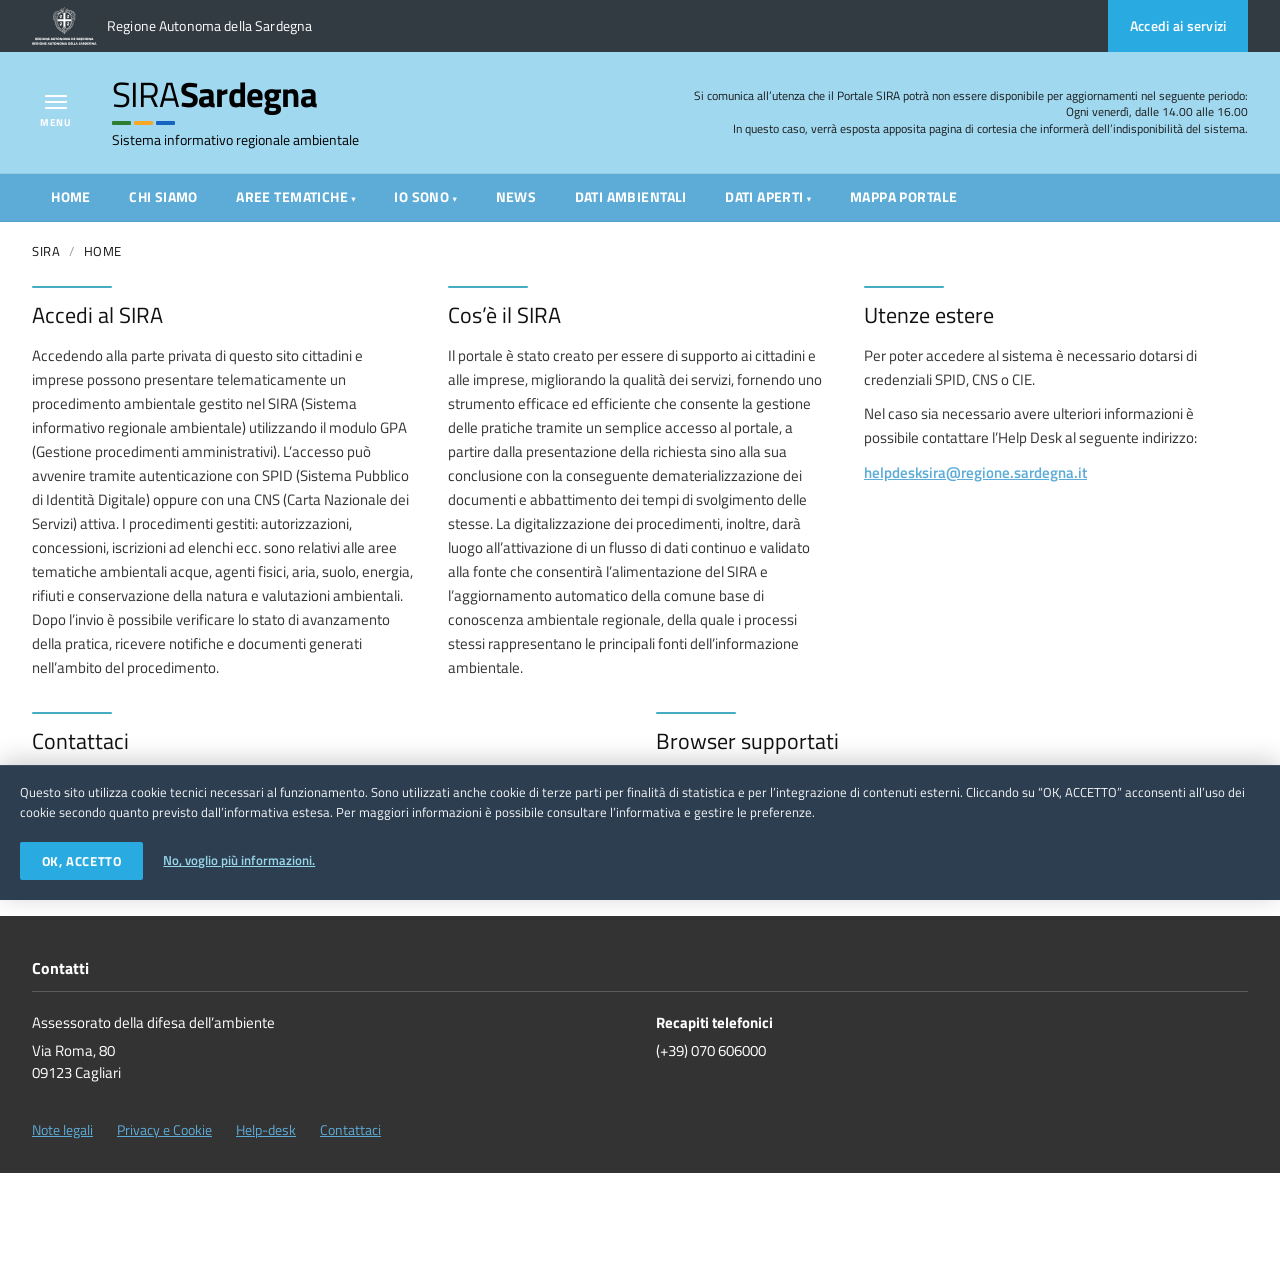
<file: index.html>
<!DOCTYPE html>
<!-- Trace: DEMO-SIRA-RESTYLE — static SIRA-inspired layout (see plan DEMO ridisegno SIRA) -->
<html lang="it">
  <head>
    <meta charset="utf-8" />
    <meta name="viewport" content="width=device-width, initial-scale=1" />
    <meta name="robots" content="noindex, nofollow" />
    <title>SIRA Sardegna</title>
    <link rel="preconnect" href="https://fonts.googleapis.com" />
    <link rel="preconnect" href="https://fonts.gstatic.com" crossorigin />
    <link
      href="https://fonts.googleapis.com/css2?family=Titillium+Web:ital,wght@0,300;0,400;0,600;0,700;1,300;1,400&display=swap"
      rel="stylesheet"
    />
    <link rel="stylesheet" href="styles.css" />
  </head>
  <body data-page="home">
    <header class="site-header">
      <div class="site-header__util">
        <div class="site-header__util-start">
          <div class="site-header__region-brand">
            <img
              class="site-header__region-logo"
              src="assets/regione_autonoma.svg"
              width="102"
              height="60"
              alt=""
              aria-hidden="true"
            />
            <span class="site-header__region-name"
              >Regione Autonoma della Sardegna</span
            >
          </div>
        </div>
        <div class="site-header__util-end">
          <a class="site-header__util-cta" href="#">Accedi ai servizi</a>
        </div>
      </div>

      <div class="site-header__ribbon">
        <div class="site-header__ribbon-inner">
          <button
            type="button"
            class="site-header__menu"
            id="site-menu-toggle"
            aria-expanded="false"
            aria-controls="site-drawer"
          >
            <span class="site-header__menu-bars" aria-hidden="true"></span>
            <span class="site-header__menu-x" aria-hidden="true">×</span>
            <span class="site-header__menu-label">Menu</span>
          </button>

          <a class="siralogo" href="index.html">
            <span class="siralogo__title"
              ><span class="siralogo__sira">SIRA</span
              ><span class="siralogo__sardegna">Sardegna</span></span
            >
            <span class="siralogo__trirule" aria-hidden="true">
              <span></span><span></span><span></span>
            </span>
            <span class="siralogo__subtitle"
              >Sistema informativo regionale ambientale</span
            >
          </a>

          <p class="site-header__notice">
            Si comunica all’utenza che il Portale SIRA potrà non essere
            disponibile per aggiornamenti nel seguente periodo:<br />
            Ogni venerdì, dalle 14.00 alle 16.00<br />
            In questo caso, verrà esposta apposita pagina di cortesia che
            informerà dell’indisponibilità del sistema.
          </p>
        </div>
      </div>

      <nav
        id="site-primary-nav"
        class="site-nav site-nav--desktop"
        aria-label="Navigazione principale"
      >
        <ul class="site-nav__list">
          <li class="site-nav__item">
            <a class="site-nav__link" href="#">Home</a>
          </li>
          <li class="site-nav__item">
            <a class="site-nav__link" href="#">Chi siamo</a>
          </li>
          <li class="site-nav__item site-nav__item--has-sub">
            <button
              type="button"
              class="site-nav__link site-nav__link--trigger"
              aria-expanded="false"
              aria-haspopup="true"
              aria-controls="sub-aree"
              id="sub-aree-btn"
            >
              Aree tematiche <span class="site-nav__chev" aria-hidden="true">▾</span>
            </button>
            <ul id="sub-aree" class="site-nav__sub" role="menu">
              <li role="none"><a role="menuitem" href="#">Acque</a></li>
              <li role="none"><a role="menuitem" href="#">Agenti fisici</a></li>
              <li role="none"><a role="menuitem" href="#">Aria</a></li>
              <li role="none">
                <a role="menuitem" href="#">Conservazione natura</a>
              </li>
              <li role="none"><a role="menuitem" href="#">Energia</a></li>
              <li role="none"><a role="menuitem" href="#">Rifiuti</a></li>
              <li role="none"><a role="menuitem" href="#">Territorio</a></li>
            </ul>
          </li>
          <li class="site-nav__item site-nav__item--has-sub">
            <button
              type="button"
              class="site-nav__link site-nav__link--trigger"
              aria-expanded="false"
              aria-haspopup="true"
              aria-controls="sub-io-sono"
              id="sub-io-sono-btn"
            >
              Io sono <span class="site-nav__chev" aria-hidden="true">▾</span>
            </button>
            <ul id="sub-io-sono" class="site-nav__sub" role="menu">
              <li role="none"><a role="menuitem" href="#">Cittadino</a></li>
              <li role="none"><a role="menuitem" href="#">Impresa</a></li>
              <li role="none"><a role="menuitem" href="#">Ente pubblico</a></li>
            </ul>
          </li>
          <li class="site-nav__item">
            <a class="site-nav__link" href="#">News</a>
          </li>
          <li class="site-nav__item">
            <a class="site-nav__link" href="#">Dati ambientali</a>
          </li>
          <li class="site-nav__item site-nav__item--has-sub">
            <button
              type="button"
              class="site-nav__link site-nav__link--trigger"
              aria-expanded="false"
              aria-haspopup="true"
              aria-controls="sub-dati-aperti"
              id="sub-dati-aperti-btn"
            >
              Dati aperti <span class="site-nav__chev" aria-hidden="true">▾</span>
            </button>
            <ul id="sub-dati-aperti" class="site-nav__sub" role="menu">
              <li role="none"><a role="menuitem" href="#">Normativa</a></li>

            </ul>
          </li>
          <li class="site-nav__item">
            <a class="site-nav__link" href="#">Mappa portale</a>
          </li>
        </ul>
      </nav>
    </header>

    <main class="site-main" id="main-content">
      <div class="site-main__inner">
        <nav class="breadcrumb" aria-label="Percorso">
          <a href="#">SIRA</a>
          <span class="breadcrumb__sep" aria-hidden="true">/</span>
          <span class="breadcrumb__current">Home</span>
        </nav>

        <div class="info-grid info-grid--3">
          <section class="info-block" aria-labelledby="block-accedi">
            <h2 id="block-accedi" class="info-block__title">Accedi al SIRA</h2>
            <p class="info-block__text">
              Accedendo alla parte privata di questo sito cittadini e imprese
              possono presentare telematicamente un procedimento ambientale
              gestito nel SIRA (Sistema informativo regionale ambientale)
              utilizzando il modulo GPA (Gestione procedimenti amministrativi).
              L’accesso può avvenire tramite autenticazione con SPID (Sistema
              Pubblico di Identità Digitale) oppure con una CNS (Carta Nazionale
              dei Servizi) attiva. I procedimenti gestiti: autorizzazioni,
              concessioni, iscrizioni ad elenchi ecc. sono relativi alle aree
              tematiche ambientali acque, agenti fisici, aria, suolo, energia,
              rifiuti e conservazione della natura e valutazioni ambientali. Dopo
              l’invio è possibile verificare lo stato di avanzamento della
              pratica, ricevere notifiche e documenti generati nell’ambito del
              procedimento.
            </p>
          </section>
          <section class="info-block" aria-labelledby="block-cose">
            <h2 id="block-cose" class="info-block__title">Cos’è il SIRA</h2>
            <p class="info-block__text">
              Il portale è stato creato per essere di supporto ai cittadini e
              alle imprese, migliorando la qualità dei servizi, fornendo uno
              strumento efficace ed efficiente che consente la gestione delle
              pratiche tramite un semplice accesso al portale, a partire dalla
              presentazione della richiesta sino alla sua conclusione con la
              conseguente dematerializzazione dei documenti e abbattimento dei
              tempi di svolgimento delle stesse. La digitalizzazione dei
              procedimenti, inoltre, darà luogo all’attivazione di un flusso di
              dati continuo e validato alla fonte che consentirà l’alimentazione
              del SIRA e l’aggiornamento automatico della comune base di
              conoscenza ambientale regionale, della quale i processi stessi
              rappresentano le principali fonti dell’informazione ambientale.
            </p>
          </section>
          <section class="info-block" aria-labelledby="block-utenze">
            <h2 id="block-utenze" class="info-block__title">Utenze estere</h2>
            <p class="info-block__text">
              Per poter accedere al sistema è necessario dotarsi di credenziali
              SPID, CNS o CIE.
            </p>
            <p class="info-block__text">
              Nel caso sia necessario avere ulteriori informazioni è possibile
              contattare l’Help Desk al seguente indirizzo:
            </p>
            <p class="info-block__text">
              <a
                class="info-block__link"
                href="mailto:helpdesksira@regione.sardegna.it"
                >helpdesksira@regione.sardegna.it</a
              >
            </p>
          </section>
        </div>

        <div class="info-grid info-grid--2">
          <section class="info-block" aria-labelledby="block-contatti">
            <h2 id="block-contatti" class="info-block__title">Contattaci</h2>
            <p class="info-block__text">
              Il Sistema Informativo Regionale Ambientale prevede un servizio di
              contatto diretto a disposizione dei suoi utenti.
            </p>
            <p class="info-block__text">
              Il servizio offre servizi informativi e di supporto per problemi
              riscontrati sia sul funzionamento dei moduli applicativi sia sulla
              risoluzione dei problemi di utilizzo.
            </p>
          </section>
          <section class="info-block" aria-labelledby="block-browser">
            <h2 id="block-browser" class="info-block__title">
              Browser supportati
            </h2>
            <p class="info-block__text">
              Il portale è ottimizzato per Mozilla Firefox e Google Chrome. Si
              consiglia di utilizzare le versioni più aggiornate di tali browser
              per una navigazione ottimale.
            </p>
            <p class="info-block__text">
              Potrebbe essere opportuno, prima dell’accesso al sistema, svuotare
              la cache del browser per ridurre eventuali rallentamenti.
            </p>
          </section>
        </div>
      </div>
    </main>

    <footer class="site-footer">
      <div class="site-footer__inner">
        <h2 class="site-footer__heading">Contatti</h2>
        <div class="site-footer__divider" aria-hidden="true"></div>
        <div class="site-footer__grid">
          <div class="site-footer__col">
            <p class="site-footer__org">Assessorato della difesa dell’ambiente</p>
            <p class="site-footer__lines">
              Via Roma, 80<br />
              09123 Cagliari
            </p>
          </div>
          <div class="site-footer__col">
            <p class="site-footer__label">Recapiti telefonici</p>
            <p class="site-footer__lines">(+39) 070 606000</p>
          </div>
        </div>

        <div class="site-footer__bottom">
          <ul class="site-footer__links">
            <li><a href="#">Note legali</a></li>
            <li><a href="#">Privacy e Cookie</a></li>
            <li><a href="#">Help-desk</a></li>
            <li><a href="#">Contattaci</a></li>
          </ul>
        </div>
      </div>
    </footer>

    <div
      id="site-drawer"
      class="site-drawer"
      aria-hidden="true"
      inert
    >
      <button
        type="button"
        class="site-drawer__backdrop"
        aria-label="Chiudi menu"
        data-drawer-dismiss
      ></button>
      <div
        class="site-drawer__panel"
        role="dialog"
        aria-modal="true"
        aria-labelledby="site-drawer-title"
      >
        <div class="site-drawer__head">
          <p id="site-drawer-title" class="site-drawer__title">Menu</p>
          <button
            type="button"
            class="site-drawer__close"
            aria-label="Chiudi menu"
            data-drawer-dismiss
          >
            ×
          </button>
        </div>
        <nav class="site-drawer__nav" aria-label="Menu principale">
          <ul class="site-drawer__list">
            <li><a class="site-drawer__link" href="#">Home</a></li>
            <li><a class="site-drawer__link" href="#">Chi siamo</a></li>
            <li class="site-drawer__item--sub">
              <button
                type="button"
                class="site-drawer__link site-drawer__link--toggle"
                aria-expanded="false"
                aria-controls="drawer-sub-aree"
              >
                Aree tematiche
                <span class="site-drawer__chev" aria-hidden="true">▾</span>
              </button>
              <ul id="drawer-sub-aree" class="site-drawer__sub" hidden>
                <li><a href="#">Acque</a></li>
                <li><a href="#">Agenti fisici</a></li>
                <li><a href="#">Aria</a></li>
                <li><a href="#">Conservazione natura</a></li>
                <li><a href="#">Energia</a></li>
                <li><a href="#">Rifiuti</a></li>
                <li><a href="#">Territorio</a></li>
              </ul>
            </li>
            <li class="site-drawer__item--sub">
              <button
                type="button"
                class="site-drawer__link site-drawer__link--toggle"
                aria-expanded="false"
                aria-controls="drawer-sub-io"
              >
                Io sono
                <span class="site-drawer__chev" aria-hidden="true">▾</span>
              </button>
              <ul id="drawer-sub-io" class="site-drawer__sub" hidden>
                <li><a href="#">Cittadino</a></li>
                <li><a href="#">Impresa</a></li>
                <li><a href="#">Ente pubblico</a></li>
              </ul>
            </li>
            <li><a class="site-drawer__link" href="#">News</a></li>
            <li><a class="site-drawer__link" href="#">Dati ambientali</a></li>
            <li class="site-drawer__item--sub">
              <button
                type="button"
                class="site-drawer__link site-drawer__link--toggle"
                aria-expanded="false"
                aria-controls="drawer-sub-aperti"
              >
                Dati aperti
                <span class="site-drawer__chev" aria-hidden="true">▾</span>
              </button>
              <ul id="drawer-sub-aperti" class="site-drawer__sub" hidden>
                <li><a href="#">Normativa</a></li>
              </ul>
            </li>
            <li><a class="site-drawer__link" href="#">Mappa portale</a></li>
          </ul>
        </nav>
      </div>
    </div>

    <div
      id="cookie-banner"
      class="cookie-banner"
      role="region"
      aria-label="Informativa sui cookie"
    >
      <p class="cookie-banner__text">
        Questo sito utilizza cookie tecnici necessari al funzionamento. Sono
        utilizzati anche cookie di terze parti per finalità di statistica e per
        l’integrazione di contenuti esterni. Cliccando su “OK, ACCETTO” acconsenti
        all’uso dei cookie secondo quanto previsto dall’informativa estesa. Per
        maggiori informazioni è possibile consultare l’informativa e gestire le
        preferenze.
      </p>
      <div class="cookie-banner__actions">
        <button type="button" id="cookie-accept" class="cookie-banner__accept">
          OK, ACCETTO
        </button>
        <a class="cookie-banner__more" href="#">No, voglio più informazioni.</a>
      </div>
    </div>

    <script src="app.js"></script>
    <script type="text/javascript">
      function initEmbeddedMessaging() {
        try {
          embeddedservice_bootstrap.settings.language = "it"; // For example, enter 'en' or 'en-US'

          embeddedservice_bootstrap.init(
            "00DHp00000KPvKF",
            "Messaging_Settig_for_Agentforce",
            "https://dx1777560661981.my.site.com/ESWMessagingSettigforA1778484391162",
            {
              scrt2URL: "https://dx1777560661981.my.salesforce-scrt.com",
            }
          );
        } catch (err) {
          console.error("Error loading Embedded Messaging: ", err);
        }
      }
    </script>
    <script
      type="text/javascript"
      src="https://dx1777560661981.my.site.com/ESWMessagingSettigforA1778484391162/assets/js/bootstrap.min.js"
      onload="initEmbeddedMessaging()"
    ></script>
  </body>
</html>
</file>
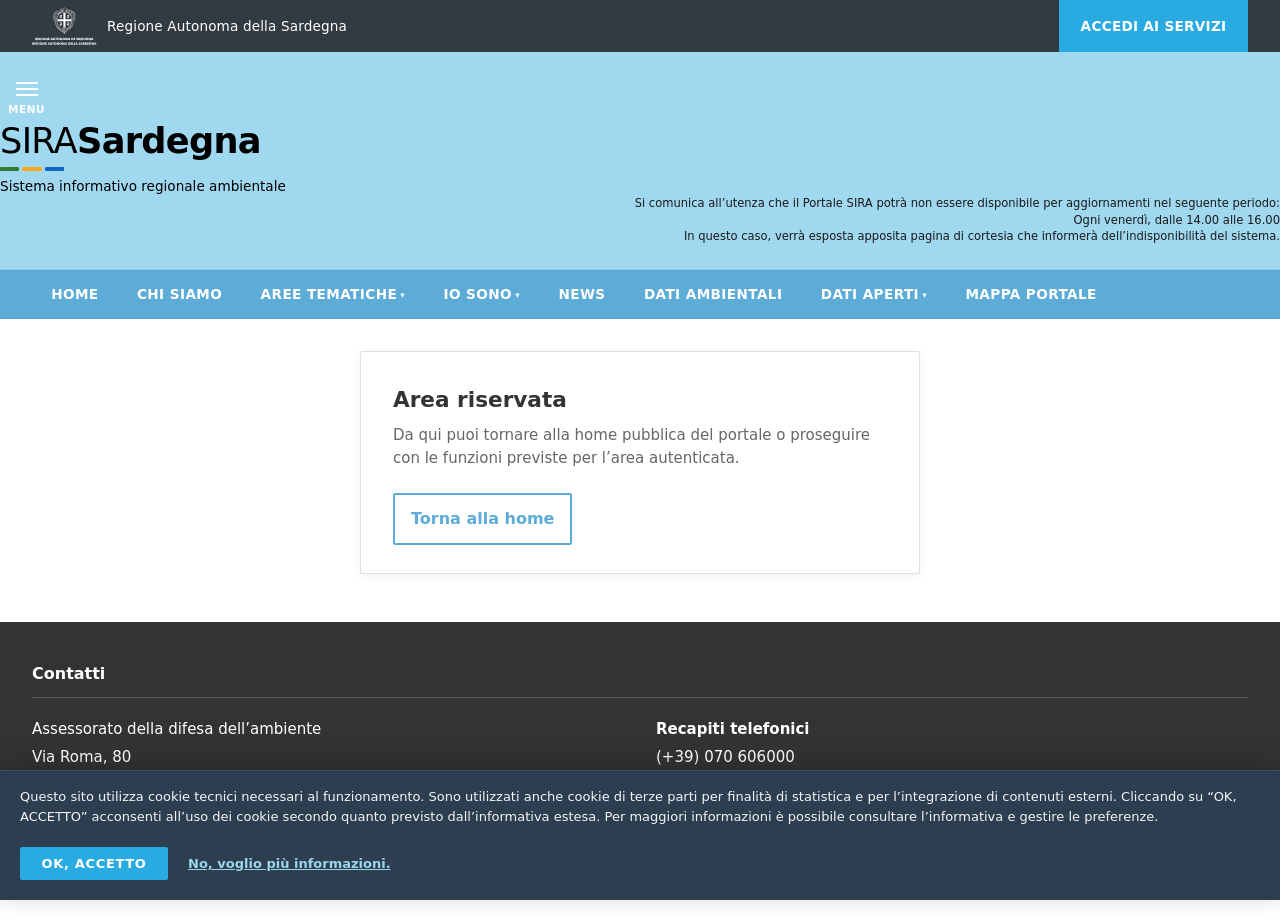
<file: dashboard.html>
<!DOCTYPE html>
<!-- Trace: DEMO-SIRA-RESTYLE — static SIRA-inspired layout (see plan DEMO ridisegno SIRA) -->
<html lang="it">
  <head>
    <meta charset="utf-8" />
    <meta name="viewport" content="width=device-width, initial-scale=1" />
    <meta name="robots" content="noindex, nofollow" />
    <title>Area riservata — SIRA Sardegna</title>
    <link rel="preconnect" href="https://fonts.googleapis.com" />
    <link rel="preconnect" href="https://fonts.gstatic.com" crossorigin />
    <link
      href="https://fonts.googleapis.com/css2?family=Roboto:ital,wght@0,400;0,500;0,700;1,400&display=swap"
      rel="stylesheet"
    />
    <link rel="stylesheet" href="styles.css" />
  </head>
  <body data-page="dashboard">
    <header class="site-header">
      <div class="site-header__util">
        <div class="site-header__util-start">
          <div class="site-header__region-brand">
            <img
              class="site-header__region-logo"
              src="assets/regione_autonoma.svg"
              width="102"
              height="60"
              alt=""
              aria-hidden="true"
            />
            <span class="site-header__region-name"
              >Regione Autonoma della Sardegna</span
            >
          </div>
        </div>
        <div class="site-header__util-end">
          <a class="site-header__util-cta" href="#">ACCEDI AI SERVIZI</a>
        </div>
      </div>

      <div class="site-header__ribbon">
        <button
          type="button"
          class="site-header__menu"
          id="site-menu-toggle"
          aria-expanded="false"
          aria-controls="site-drawer"
        >
          <span class="site-header__menu-bars" aria-hidden="true"></span>
          <span class="site-header__menu-x" aria-hidden="true">×</span>
          <span class="site-header__menu-label">Menu</span>
        </button>

        <a class="siralogo" href="index.html">
          <span class="siralogo__title"
            ><span class="siralogo__sira">SIRA</span
            ><span class="siralogo__sardegna">Sardegna</span></span
          >
          <span class="siralogo__trirule" aria-hidden="true">
            <span></span><span></span><span></span>
          </span>
          <span class="siralogo__subtitle"
            >Sistema informativo regionale ambientale</span
          >
        </a>

        <p class="site-header__notice">
          Si comunica all’utenza che il Portale SIRA potrà non essere
          disponibile per aggiornamenti nel seguente periodo:<br />
          Ogni venerdì, dalle 14.00 alle 16.00<br />
          In questo caso, verrà esposta apposita pagina di cortesia che
          informerà dell’indisponibilità del sistema.
        </p>
      </div>

      <nav
        id="site-primary-nav"
        class="site-nav site-nav--desktop"
        aria-label="Navigazione principale"
      >
        <ul class="site-nav__list">
          <li class="site-nav__item">
            <a class="site-nav__link" href="index.html">Home</a>
          </li>
          <li class="site-nav__item">
            <a class="site-nav__link" href="#">Chi siamo</a>
          </li>
          <li class="site-nav__item site-nav__item--has-sub">
            <button
              type="button"
              class="site-nav__link site-nav__link--trigger"
              aria-expanded="false"
              aria-haspopup="true"
              aria-controls="sub-aree"
              id="sub-aree-btn"
            >
              Aree tematiche <span class="site-nav__chev" aria-hidden="true">▾</span>
            </button>
            <ul id="sub-aree" class="site-nav__sub" role="menu">
              <li role="none"><a role="menuitem" href="#">Acque</a></li>
              <li role="none"><a role="menuitem" href="#">Agenti fisici</a></li>
              <li role="none"><a role="menuitem" href="#">Aria</a></li>
              <li role="none">
                <a role="menuitem" href="#">Conservazione natura</a>
              </li>
              <li role="none"><a role="menuitem" href="#">Energia</a></li>
              <li role="none"><a role="menuitem" href="#">Rifiuti</a></li>
              <li role="none"><a role="menuitem" href="#">Territorio</a></li>
            </ul>
          </li>
          <li class="site-nav__item site-nav__item--has-sub">
            <button
              type="button"
              class="site-nav__link site-nav__link--trigger"
              aria-expanded="false"
              aria-haspopup="true"
              aria-controls="sub-io-sono"
              id="sub-io-sono-btn"
            >
              Io sono <span class="site-nav__chev" aria-hidden="true">▾</span>
            </button>
            <ul id="sub-io-sono" class="site-nav__sub" role="menu">
              <li role="none"><a role="menuitem" href="#">Cittadino</a></li>
              <li role="none"><a role="menuitem" href="#">Impresa</a></li>
              <li role="none"><a role="menuitem" href="#">Ente pubblico</a></li>
            </ul>
          </li>
          <li class="site-nav__item">
            <a class="site-nav__link" href="#">News</a>
          </li>
          <li class="site-nav__item">
            <a class="site-nav__link" href="#">Dati ambientali</a>
          </li>
          <li class="site-nav__item site-nav__item--has-sub">
            <button
              type="button"
              class="site-nav__link site-nav__link--trigger"
              aria-expanded="false"
              aria-haspopup="true"
              aria-controls="sub-dati-aperti"
              id="sub-dati-aperti-btn"
            >
              Dati aperti <span class="site-nav__chev" aria-hidden="true">▾</span>
            </button>
            <ul id="sub-dati-aperti" class="site-nav__sub" role="menu">
              <li role="none"><a role="menuitem" href="#">Normativa</a></li>
            </ul>
          </li>
          <li class="site-nav__item">
            <a class="site-nav__link" href="#">Mappa portale</a>
          </li>
        </ul>
      </nav>
    </header>

    <div class="page-wrap">
      <main class="card card--wide" aria-labelledby="dash-title">
        <div class="dashboard-header">
          <h2 id="dash-title">Area riservata</h2>
          <p>
            Da qui puoi tornare alla home pubblica del portale o proseguire con
            le funzioni previste per l’area autenticata.
          </p>
        </div>
        <div class="actions">
          <a class="btn btn--secondary" href="index.html">Torna alla home</a>
        </div>
      </main>
    </div>

    <footer class="site-footer">
      <h2 class="site-footer__heading">Contatti</h2>
      <div class="site-footer__divider" aria-hidden="true"></div>
      <div class="site-footer__grid">
        <div class="site-footer__col">
          <p class="site-footer__org">Assessorato della difesa dell’ambiente</p>
          <p class="site-footer__lines">
            Via Roma, 80<br />
            09123 Cagliari
          </p>
        </div>
        <div class="site-footer__col">
          <p class="site-footer__label">Recapiti telefonici</p>
          <p class="site-footer__lines">(+39) 070 606000</p>
        </div>
      </div>
    </footer>

    <div
      id="site-drawer"
      class="site-drawer"
      aria-hidden="true"
      inert
    >
      <button
        type="button"
        class="site-drawer__backdrop"
        aria-label="Chiudi menu"
        data-drawer-dismiss
      ></button>
      <div
        class="site-drawer__panel"
        role="dialog"
        aria-modal="true"
        aria-labelledby="site-drawer-title"
      >
        <div class="site-drawer__head">
          <p id="site-drawer-title" class="site-drawer__title">Menu</p>
          <button
            type="button"
            class="site-drawer__close"
            aria-label="Chiudi menu"
            data-drawer-dismiss
          >
            ×
          </button>
        </div>
        <nav class="site-drawer__nav" aria-label="Menu principale">
          <ul class="site-drawer__list">
            <li><a class="site-drawer__link" href="index.html">Home</a></li>
            <li><a class="site-drawer__link" href="#">Chi siamo</a></li>
            <li class="site-drawer__item--sub">
              <button
                type="button"
                class="site-drawer__link site-drawer__link--toggle"
                aria-expanded="false"
                aria-controls="drawer-sub-aree"
              >
                Aree tematiche
                <span class="site-drawer__chev" aria-hidden="true">▾</span>
              </button>
              <ul id="drawer-sub-aree" class="site-drawer__sub" hidden>
                <li><a href="#">Acque</a></li>
                <li><a href="#">Agenti fisici</a></li>
                <li><a href="#">Aria</a></li>
                <li><a href="#">Conservazione natura</a></li>
                <li><a href="#">Energia</a></li>
                <li><a href="#">Rifiuti</a></li>
                <li><a href="#">Territorio</a></li>
              </ul>
            </li>
            <li class="site-drawer__item--sub">
              <button
                type="button"
                class="site-drawer__link site-drawer__link--toggle"
                aria-expanded="false"
                aria-controls="drawer-sub-io"
              >
                Io sono
                <span class="site-drawer__chev" aria-hidden="true">▾</span>
              </button>
              <ul id="drawer-sub-io" class="site-drawer__sub" hidden>
                <li><a href="#">Cittadino</a></li>
                <li><a href="#">Impresa</a></li>
                <li><a href="#">Ente pubblico</a></li>
              </ul>
            </li>
            <li><a class="site-drawer__link" href="#">News</a></li>
            <li><a class="site-drawer__link" href="#">Dati ambientali</a></li>
            <li class="site-drawer__item--sub">
              <button
                type="button"
                class="site-drawer__link site-drawer__link--toggle"
                aria-expanded="false"
                aria-controls="drawer-sub-aperti"
              >
                Dati aperti
                <span class="site-drawer__chev" aria-hidden="true">▾</span>
              </button>
              <ul id="drawer-sub-aperti" class="site-drawer__sub" hidden>
                <li><a href="#">Normativa</a></li>
              </ul>
            </li>
            <li><a class="site-drawer__link" href="#">Mappa portale</a></li>
          </ul>
        </nav>
      </div>
    </div>

    <div
      id="cookie-banner"
      class="cookie-banner"
      role="region"
      aria-label="Informativa sui cookie"
    >
      <p class="cookie-banner__text">
        Questo sito utilizza cookie tecnici necessari al funzionamento. Sono
        utilizzati anche cookie di terze parti per finalità di statistica e per
        l’integrazione di contenuti esterni. Cliccando su “OK, ACCETTO” acconsenti
        all’uso dei cookie secondo quanto previsto dall’informativa estesa. Per
        maggiori informazioni è possibile consultare l’informativa e gestire le
        preferenze.
      </p>
      <div class="cookie-banner__actions">
        <button type="button" id="cookie-accept" class="cookie-banner__accept">
          OK, ACCETTO
        </button>
        <a class="cookie-banner__more" href="#">No, voglio più informazioni.</a>
      </div>
    </div>

    <script src="app.js"></script>
  </body>
</html>
</file>
<file: styles.css>
/* Trace: DEMO-SIRA-RESTYLE — SIRA-inspired static POC (see plan DEMO ridisegno SIRA) */

:root {
  --color-page-bg: #ffffff;
  --color-text: #333333;
  --color-muted: #666666;
  --color-border: #e0e0e0;
  --color-util-bg: #333b42;
  /* Celestina ribbon: same open + scrolled (bug was white “chiuso”) */
  --color-header-ribbon: #a0d8ef;
  --color-header-ribbon-open: var(--color-header-ribbon);
  --color-header-ribbon-collapsed: var(--color-header-ribbon);
  --color-nav-bg: #5dacd8;
  --color-nav-bg-hover: #4a9bc7;
  --color-section-accent: #46acc2;
  --color-util-cta: #29aae1;
  --color-util-cta-hover: #2196d3;
  --color-tri-green: #2e7d32;
  --color-tri-amber: #f9a825;
  --color-tri-blue: #1565c0;
  --color-accent: #29aae1;
  --color-accent-hover: #2196d3;
  --color-footer-bg: #333333;
  --color-cookie-bg: #2c3e50;
  --color-demo-bar: #243038;
  --radius: 2px;
  --focus-ring: 0 0 0 3px rgba(43, 153, 201, 0.45);
  /* Full-width layout: no fixed max-width column (avoids large side gutters on wide screens) */
  --layout-page-padding: clamp(0.75rem, 2.5vw, 2.5rem);
  --header-util-height: 48px;
  --sticky-top-offset: 0px;
  --ease-header: 0.28s cubic-bezier(0.4, 0, 0.2, 1);
  /* Titillium Web loaded via Google Fonts in HTML */
  --font-sans: "Titillium Web", system-ui, -apple-system, "Segoe UI", sans-serif;
}

*,
*::before,
*::after {
  box-sizing: border-box;
}

html {
  font-size: 16px;
}

body {
  margin: 0;
  min-height: 100vh;
  display: flex;
  flex-direction: column;
  font-family: var(--font-sans);
  background: var(--color-page-bg);
  color: var(--color-text);
  line-height: 1.5;
}

/* --- Demo POC banner --- */
.demo-banner {
  position: sticky;
  top: 0;
  z-index: 200;
  padding: 0.55rem 1.25rem;
  background: var(--color-demo-bar);
  color: #e8ecef;
  font-size: 0.8125rem;
  text-align: center;
  border-bottom: 1px solid rgba(255, 255, 255, 0.08);
}

/* --- Site header: sticky; ribbon celestina; scrolled = compatto ma stesso colore --- */
.site-header {
  position: sticky;
  top: var(--sticky-top-offset);
  z-index: 150;
  flex-shrink: 0;
  align-self: stretch;
  width: 100%;
  max-width: 100%;
  background: transparent;
  display: grid;
  grid-template-rows: 1fr auto auto;
  /* [DEMO-SIRA-RESTYLE] Static header: no animated collapse on scroll */
}

.site-header--scrolled {
  box-shadow: 0 3px 14px rgba(0, 0, 0, 0.14);
  grid-template-rows: 0fr auto 0fr;
}

.site-header__util {
  display: flex;
  align-items: stretch; /* [TASK-BUTTON-RESTYLE] Changed from center to stretch to allow CTA to fill height */
  justify-content: space-between;
  gap: 1rem;
  padding: 0 var(--layout-page-padding); /* [TASK-BUTTON-RESTYLE] Removed vertical padding */
  background: var(--color-util-bg);
  color: #fff;
  font-size: 0.8125rem;
  overflow: hidden;
  min-height: 0;
}

.site-header--scrolled .site-header__util {
  opacity: 0;
  padding-top: 0;
  padding-bottom: 0;
  pointer-events: none;
}

.site-header--scrolled .site-nav {
  opacity: 0;
  visibility: hidden;
  pointer-events: none;
}

.site-header__util-start {
  min-width: 0;
  display: flex;
  align-items: center;
  padding: 0.45rem 0; /* [TASK-BUTTON-RESTYLE] Restored vertical padding for the brand section */
}

.site-header__util-end {
  flex-shrink: 0;
}

.site-header__region-brand {
  display: flex;
  align-items: center;
  gap: 0.65rem;
  min-width: 0;
}

.site-header__region-name {
  color: inherit;
  font-size: 0.85rem;
  font-weight: 400;
  line-height: 1.25;
  letter-spacing: 0.01em;
  min-width: 0;
}

.site-header__region-logo {
  display: block;
  height: 38px;
  width: auto;
  max-width: 120px;
  object-fit: contain;
  flex-shrink: 0;
}

.site-header__util-cta {
  display: inline-flex;
  align-items: center;
  justify-content: center;
  min-height: 100%; /* [TASK-BUTTON-RESTYLE] Fill the entire height of the utility bar */
  padding: 0.5rem 1.35rem;
  font-size: 0.85rem;
  font-weight: 600;
  letter-spacing: 0.02em;
  text-decoration: none;
  color: #fff;
  background: var(--color-util-cta);
  border: none;
  border-radius: 0; /* [TASK-BUTTON-RESTYLE] Squared corners as per photo 2 */
}

.site-header__util-cta:hover {
  background: var(--color-util-cta-hover);
  color: #fff;
}

.site-header__util-cta:focus-visible {
  outline: none;
  box-shadow: var(--focus-ring);
}

.site-header__ribbon {
  background: var(--color-header-ribbon-open);
  border-bottom: 1px solid rgba(0, 0, 0, 0.06);
  padding: 1.5rem 0;
}

.site-header__ribbon-inner {
  display: grid;
  grid-template-columns: auto auto 1fr;
  grid-template-areas: "menu logo notice";
  align-items: center;
  gap: 1rem 2rem;
  width: 100%;
  max-width: none;
  margin: 0;
  padding: 0 var(--layout-page-padding);
}

.site-header--scrolled .site-header__ribbon {
  padding-top: 0.4rem;
  padding-bottom: 0.45rem;
  background: var(--color-header-ribbon-collapsed);
  /* Keep the same grid structure so elements don't jump */
}

/* Menu + label: white on celestina (foto 1–2); keep on scrolled */
.site-header__menu,
.site-header__menu-label {
  color: #fff;
}

.site-header__menu:hover,
.site-header__menu:hover .site-header__menu-label {
  color: #fff;
  opacity: 0.92;
}

.site-header__menu {
  grid-area: menu;
  display: flex;
  flex-direction: column;
  align-items: center;
  justify-content: center;
  gap: 0.35rem;
  padding: 0.35rem 0.5rem;
  margin: 0;
  border: none;
  background: transparent;
  font: inherit;
  cursor: pointer;
  flex-shrink: 0;
}

.site-header__menu-label {
  font-size: 0.65rem;
  font-weight: 700;
  text-transform: uppercase;
  letter-spacing: 0.06em;
}

.site-header__menu:focus-visible {
  outline: none;
  box-shadow: var(--focus-ring);
  border-radius: var(--radius);
}

/* Icon height must match painted bars: box-shadow does not affect flex layout. */
.site-header__menu-bars {
  width: 22px;
  height: 14px;
  flex-shrink: 0;
  border-radius: 1px;
  background: linear-gradient(currentColor, currentColor) 0 0 / 100% 2px
      no-repeat,
    linear-gradient(currentColor, currentColor) 0 6px / 100% 2px no-repeat,
    linear-gradient(currentColor, currentColor) 0 12px / 100% 2px no-repeat;
  box-shadow: none;
}

/* --- siralogo (replaces legacy portal logo naming) --- */
.siralogo {
  grid-area: logo;
  display: flex;
  flex-direction: column;
  gap: 0;
  align-items: flex-start;
  text-decoration: none;
  color: #000;
  flex-shrink: 0;
  justify-self: start;
  text-align: left;
}

.site-header--scrolled .siralogo {
  min-width: 0;
  flex-direction: column;
  align-items: flex-start;
  justify-self: start;
  transform: scale(0.96);
  transform-origin: left center;
}

.siralogo__title {
  font-size: 2.2rem;
  line-height: 1.05;
  letter-spacing: -0.02em;
}

.siralogo__sira {
  font-weight: 400;
  color: #000;
}

.siralogo__sardegna {
  font-weight: 700;
  color: #000;
}

.siralogo__trirule {
  display: flex;
  gap: 3px;
  width: 4rem;
  height: 4px;
  margin: 0.45rem 0 0.45rem;
  max-height: 12px;
}

.siralogo__trirule > span {
  flex: 1;
  min-width: 0;
  height: 100%;
  border-radius: 1px;
}

.siralogo__trirule > span:nth-child(1) {
  background: var(--color-tri-green);
}

.siralogo__trirule > span:nth-child(2) {
  background: var(--color-tri-amber);
}

.siralogo__trirule > span:nth-child(3) {
  background: var(--color-tri-blue);
}

.siralogo__subtitle {
  font-size: 0.85rem;
  font-weight: 400;
  color: #000;
  max-width: 22rem;
  line-height: 1.25;
  text-transform: none;
}

.site-header--scrolled .siralogo__subtitle {
  /* Inherit scale from parent .siralogo, do not trigger font-size recalculation */
  opacity: 0.9;
}

.site-header--scrolled .siralogo__trirule {
  margin: 0.28rem 0 0.28rem;
  opacity: 1;
}

.site-header__notice {
  grid-area: notice;
  margin: 0;
  min-width: 0;
  font-size: 0.72rem;
  font-weight: 400;
  color: #1a1a1a;
  line-height: 1.45;
  text-align: right;
  justify-self: end;
  align-self: center;
  max-height: 14rem;
  opacity: 1;
  overflow: hidden;
}

.site-header--scrolled .site-header__notice {
  opacity: 1;
  max-height: none;
  pointer-events: auto;
}

/* --- Primary nav --- */
.site-nav {
  display: block;
  background: var(--color-nav-bg);
  border-bottom: 1px solid rgba(0, 0, 0, 0.08);
  /* overflow-x:auto forces overflow-y to auto in browsers → vertical scrollbar on the blue bar; keep visible so dropdowns are not clipped */
  overflow-x: visible;
  overflow-y: visible;
  padding: 0 var(--layout-page-padding);
}

.site-nav__list {
  display: flex;
  flex-wrap: nowrap;
  align-items: stretch;
  gap: 0;
  max-width: none;
  width: max-content;
  min-width: 100%;
  margin: 0 auto;
  padding: 0;
  list-style: none;
  overflow: visible;
  -webkit-overflow-scrolling: touch;
  scrollbar-width: none;
  -ms-overflow-style: none;
}

.site-nav__list::-webkit-scrollbar {
  display: none;
}

.site-nav__list > li {
  margin: 0;
}

/* --- Desktop mega-dropdowns (hover / focus-within) --- */
.site-nav__item {
  position: relative;
}

.site-nav__link {
  display: flex;
  align-items: center;
  gap: 0.2rem;
  padding: 0.85rem clamp(0.75rem, 1.5vw, 1.25rem);
  font-size: clamp(0.75rem, 0.5vw + 0.6rem, 0.85rem);
  font-weight: 700;
  letter-spacing: 0.03em;
  text-transform: uppercase;
  text-decoration: none;
  color: #fff;
  white-space: nowrap;
  /* Font size steps with layout; static header — no padding animation */
  border: none;
  background: transparent;
  font-family: var(--font-sans);
  cursor: pointer;
  height: 100%;
}

.site-nav__link:hover {
  background: var(--color-nav-bg-hover);
  color: #fff;
}

.site-nav__item--has-sub:hover > .site-nav__link,
.site-nav__item--has-sub:focus-within > .site-nav__link,
.site-nav__link[aria-expanded="true"] {
  background: var(--color-nav-bg-hover);
  color: #fff;
}

.site-nav__link:focus-visible {
  outline: none;
  box-shadow: inset 0 0 0 2px rgba(255, 255, 255, 0.85);
}

.site-nav__chev {
  font-size: 0.55rem;
  opacity: 0.95;
  margin-top: 2px;
}

.site-nav__sub {
  position: absolute;
  left: 0;
  top: 100%;
  min-width: 14rem;
  margin: 0;
  padding: 0.35rem 0;
  list-style: none;
  background: #fff;
  color: #212529;
  box-shadow: 0 8px 24px rgba(0, 0, 0, 0.12);
  border: 1px solid rgba(0, 0, 0, 0.06);
  opacity: 0;
  visibility: hidden;
  transform: translateY(-4px);
  z-index: 160;
}

.site-nav__item--has-sub:hover .site-nav__sub,
.site-nav__item--has-sub:focus-within .site-nav__sub,
.site-nav__link[aria-expanded="true"] + .site-nav__sub {
  opacity: 1;
  visibility: visible;
  transform: translateY(0);
}

.site-nav__sub a {
  display: block;
  padding: 0.5rem 1rem;
  font-size: 0.875rem;
  font-weight: 400;
  text-transform: none;
  letter-spacing: normal;
  color: #212529;
  white-space: nowrap;
}

.site-nav__sub a:hover {
  background: #f0f4f8;
  color: #000;
}

/* Nav links shouldn't change font-size or padding on scroll, it causes layout thrashing */


/* Post-transaction: primary bar removed from layout (see initPostTransactionPrimaryNav in app.js). */
body[data-transaction-complete="true"] #site-primary-nav.site-nav {
  display: none;
}

/* --- Menu toggle: default 3 barre; .site-header__menu--bars-2 = due linee (foto 1); .is-open = drawer (foto 8) --- */
.site-header__menu-x {
  display: none;
  font-size: 1.65rem;
  line-height: 1;
  font-weight: 300;
  color: inherit;
}

.site-header__menu.is-open .site-header__menu-bars,
.site-header__menu.is-open .site-header__menu-label {
  display: none;
}

.site-header__menu.is-open .site-header__menu-x {
  display: block;
}

.site-header__menu--bars-2 .site-header__menu-bars {
  height: 14px;
  width: 24px;
  background: linear-gradient(currentColor 0 2px, transparent 2px 100%) 0 0 /
      100% 6px no-repeat,
    linear-gradient(currentColor 0 2px, transparent 2px 100%) 0 8px / 100% 6px
      no-repeat;
  box-shadow: none;
}

/* --- Drawer mobile (foto 8) --- */
.site-drawer {
  position: fixed;
  inset: 0;
  z-index: 400;
  pointer-events: none;
  visibility: hidden;
  transition: visibility 0.2s step-end;
}

.site-drawer.is-open {
  pointer-events: auto;
  visibility: visible;
  transition: visibility 0s step-start;
}

.site-drawer__backdrop {
  position: absolute;
  inset: 0;
  background: rgba(0, 0, 0, 0.35);
  border: none;
  padding: 0;
  margin: 0;
  cursor: pointer;
  opacity: 0;
  transition: opacity 0.25s ease;
}

.site-drawer.is-open .site-drawer__backdrop {
  opacity: 1;
}

.site-drawer__panel {
  position: absolute;
  top: 0;
  left: 0;
  bottom: 0;
  width: min(20rem, 88vw);
  max-width: 100%;
  background: #fff;
  box-shadow: 4px 0 24px rgba(0, 0, 0, 0.12);
  transform: translateX(-100%);
  transition: transform 0.32s cubic-bezier(0.22, 1, 0.36, 1);
  will-change: transform;
  display: flex;
  flex-direction: column;
  overflow: auto;
  scrollbar-width: none;
  -ms-overflow-style: none;
}

.site-drawer__panel::-webkit-scrollbar {
  display: none;
}

.site-drawer.is-open .site-drawer__panel {
  transform: translateX(0);
}

.site-drawer__head {
  display: flex;
  align-items: center;
  justify-content: flex-end;
  padding: 0.65rem 0.75rem;
  border-bottom: 1px solid #e8e8e8;
}

.site-drawer__title {
  position: absolute;
  width: 1px;
  height: 1px;
  padding: 0;
  margin: -1px;
  overflow: hidden;
  clip: rect(0, 0, 0, 0);
  white-space: nowrap;
  border: 0;
}

.site-drawer__close {
  margin: 0;
  padding: 0.25rem 0.5rem;
  font-size: 1.75rem;
  line-height: 1;
  color: #2b99c9;
  background: none;
  border: none;
  cursor: pointer;
  font-family: inherit;
}

.site-drawer__close:focus-visible {
  outline: none;
  box-shadow: var(--focus-ring);
  border-radius: var(--radius);
}

.site-drawer__nav {
  flex: 1;
  padding: 0.5rem 0 1.5rem;
}

.site-drawer__list {
  list-style: none;
  margin: 0;
  padding: 0;
}

.site-drawer__link {
  display: flex;
  align-items: center;
  justify-content: space-between;
  width: 100%;
  padding: 0.85rem 1.25rem;
  font-size: 0.875rem;
  font-weight: 700;
  letter-spacing: 0.06em;
  text-transform: uppercase;
  text-decoration: none;
  color: #333;
  background: none;
  border: none;
  border-bottom: 1px solid #ececec;
  font: inherit;
  cursor: pointer;
  text-align: left;
}

.site-drawer__link:hover {
  background: #f5f8fa;
}

.site-drawer__chev {
  font-size: 0.65rem;
  opacity: 0.85;
}

.site-drawer__sub {
  list-style: none;
  margin: 0;
  padding: 0 0 0.5rem 1rem;
  background: #fafafa;
}

.site-drawer__sub a {
  display: block;
  padding: 0.5rem 1rem 0.5rem 0.5rem;
  font-size: 0.875rem;
  font-weight: 400;
  text-transform: none;
  letter-spacing: normal;
  color: #333;
  text-decoration: none;
  border-bottom: 1px solid #eee;
}

.site-drawer__sub a:hover {
  text-decoration: underline;
}

.site-drawer__sub[hidden] {
  display: none !important;
}

/* --- Main content --- */
.site-main {
  flex: 1 1 auto;
  min-height: 0;
  background: #fff;
  padding: 1.25rem var(--layout-page-padding) 2.5rem;
  max-width: 100%;
  overflow-x: clip;
}

.site-main__inner {
  width: 100%;
  max-width: none;
  margin: 0;
}

.breadcrumb {
  margin: 0 0 1.5rem;
  font-size: 0.8125rem;
  font-weight: 500;
  letter-spacing: 0.04em;
  text-transform: uppercase;
  color: var(--color-text);
}

.breadcrumb a {
  color: #111;
  text-decoration: none;
}

.breadcrumb a:hover {
  text-decoration: underline;
  color: #000;
}

.breadcrumb__sep {
  margin: 0 0.35rem;
  color: #9a9a9a;
}

.breadcrumb__current {
  color: #111;
  font-weight: 500;
}

.info-grid {
  display: grid;
  gap: 1.75rem 2rem;
  margin-bottom: 2rem;
}

.info-grid--3 {
  grid-template-columns: repeat(auto-fit, minmax(min(100%, 320px), 1fr));
}

.info-grid--2 {
  grid-template-columns: repeat(auto-fit, minmax(min(100%, 400px), 1fr));
  margin-bottom: 0;
}

.info-block {
  position: relative;
  padding-top: 0.85rem;
  min-width: 0;
}

.info-block::before {
  content: "";
  position: absolute;
  top: 0;
  left: 0;
  width: 5rem;
  height: 2px;
  background: var(--color-section-accent);
  border-radius: 1px;
}

.info-block__title {
  margin: 0 0 0.75rem;
  font-size: 1.35rem;
  font-weight: 400;
  color: #111;
}

.info-block__text {
  margin: 0 0 0.65rem;
  font-size: 0.9375rem;
  color: var(--color-text);
  line-height: 1.6;
}

.info-block__text:last-child {
  margin-bottom: 0;
}

.info-block__link {
  color: var(--color-nav-bg);
  font-weight: 600;
}

.info-block__link:hover {
  text-decoration: underline;
}

.info-block__link--muted {
  font-size: 0.8125rem;
  font-weight: 400;
  color: #999;
}

.info-block__footer-link {
  margin: 0.75rem 0 0;
}

/* --- Footer --- */
.site-footer {
  position: relative;
  flex-shrink: 0;
  background: var(--color-footer-bg);
  color: #fff;
  padding: 2.5rem var(--layout-page-padding) 2rem;
}

.site-footer__inner {
  width: 100%;
  max-width: none;
  margin: 0;
}

.site-footer__heading {
  margin: 0 0 0.65rem;
  font-size: 1rem;
  font-weight: 700;
  color: #fff;
}

.site-footer__divider {
  margin: 0 0 1.25rem;
  height: 1px;
  background: rgba(255, 255, 255, 0.2);
}

.site-footer__grid {
  display: grid;
  grid-template-columns: repeat(auto-fit, minmax(min(100%, 300px), 1fr));
  gap: 1.5rem 2rem;
}

.site-footer__col {
  min-width: 0;
}

.site-footer__org,
.site-footer__label {
  margin: 0 0 0.35rem;
  font-size: 0.9375rem;
  font-weight: 400;
  color: #fff;
}

.site-footer__label {
  font-weight: 700;
}

.site-footer__lines {
  margin: 0;
  font-size: 0.9375rem;
  color: #fff;
  line-height: 1.5;
}

.site-footer__bottom {
  margin-top: 2rem;
}

.site-footer__links {
  list-style: none;
  padding: 0;
  margin: 0;
  display: flex;
  flex-wrap: wrap;
  align-items: center;
  gap: 1rem 1.5rem;
}

.site-footer__links a {
  color: #5dacd8;
  text-decoration: underline;
  font-size: 0.85rem;
}

.site-footer__links a:hover {
  text-decoration: none;
  color: #a0d8ef;
}

/* --- Dashboard page --- */
.page-wrap {
  flex: 1 1 auto;
  min-height: 0;
  display: flex;
  flex-direction: column;
  align-items: center;
  justify-content: flex-start;
  padding: 2rem 1rem 3rem;
  background: #fff;
}

.card {
  width: 100%;
  max-width: 420px;
  background: #fff;
  border-radius: var(--radius);
  border: 1px solid var(--color-border);
  padding: 2rem 2rem 1.75rem;
  box-shadow: 0 2px 12px rgba(0, 0, 0, 0.06);
}

.card--wide {
  max-width: 560px;
}

.dashboard-header {
  margin-bottom: 1.25rem;
}

.dashboard-header h2 {
  margin: 0 0 0.5rem;
  font-size: 1.35rem;
  font-weight: 700;
  color: var(--color-text);
}

.dashboard-header p {
  margin: 0 0 0.65rem;
  color: var(--color-muted);
  font-size: 0.9375rem;
}

.actions {
  margin-top: 1.5rem;
}

.btn {
  display: inline-flex;
  align-items: center;
  justify-content: center;
  width: 100%;
  padding: 0.75rem 1rem;
  font-size: 1rem;
  font-weight: 600;
  color: #fff;
  background: var(--color-nav-bg);
  border: none;
  border-radius: var(--radius);
  cursor: pointer;
  transition: background 0.15s ease;
}

.btn:hover:not(:disabled) {
  background: var(--color-nav-bg-hover);
}

.btn:focus-visible {
  outline: none;
  box-shadow: var(--focus-ring);
}

.actions .btn {
  width: auto;
  min-width: 140px;
  text-decoration: none;
}

.btn--secondary {
  background: #fff;
  color: var(--color-nav-bg);
  border: 2px solid var(--color-nav-bg);
}

.btn--secondary:hover:not(:disabled) {
  background: #e8f4fa;
}

/* --- Cookie banner --- */
.cookie-banner {
  position: fixed;
  left: 0;
  right: 0;
  bottom: 0;
  z-index: 300;
  display: flex;
  flex-wrap: wrap;
  align-items: flex-end;
  justify-content: flex-start;
  gap: 1rem 1.5rem;
  padding: 1rem 1.25rem 1.25rem;
  background: var(--color-cookie-bg);
  color: #fff;
  border-top: 1px solid rgba(255, 255, 255, 0.08);
  box-shadow: 0 -4px 24px rgba(0, 0, 0, 0.2);
}

.cookie-banner[hidden] {
  display: none !important;
}

.cookie-banner__text {
  flex: 1 1 100%;
  margin: 0 0 0.25rem;
  font-size: 0.8125rem;
  line-height: 1.55;
  color: rgba(255, 255, 255, 0.95);
}

.cookie-banner__actions {
  display: flex;
  flex-wrap: wrap;
  align-items: center;
  gap: 0.75rem 1.25rem;
}

.cookie-banner__accept {
  display: inline-flex;
  align-items: center;
  justify-content: center;
  padding: 0.55rem 1.35rem;
  font-family: inherit;
  font-size: 0.8125rem;
  font-weight: 700;
  letter-spacing: 0.05em;
  text-transform: uppercase;
  color: #fff;
  background: var(--color-util-cta);
  border: none;
  border-radius: var(--radius);
  cursor: pointer;
  transition: background 0.15s ease;
}

.cookie-banner__accept:hover {
  background: var(--color-util-cta-hover);
}

.cookie-banner__accept:focus-visible {
  outline: none;
  box-shadow: var(--focus-ring);
}

.cookie-banner__more {
  font-size: 0.8125rem;
  font-weight: 600;
  color: #99d6ea;
  text-decoration: underline;
}

.cookie-banner__more:hover {
  color: #cceef9;
}

/* --- Responsive --- */
@media (max-width: 1140px) {
  .site-header__menu {
    padding: 0.28rem 0.42rem;
    gap: 0.28rem;
  }

  .site-header__menu-bars {
    width: 19px;
    height: 12px;
    background: linear-gradient(currentColor, currentColor) 0 0 / 100% 2px
        no-repeat,
      linear-gradient(currentColor, currentColor) 0 5px / 100% 2px no-repeat,
      linear-gradient(currentColor, currentColor) 0 10px / 100% 2px no-repeat;
  }

  .site-header__menu-label {
    font-size: 0.58rem;
  }

  .site-header__menu--bars-2 .site-header__menu-bars {
    width: 22px;
    height: 12px;
    background: linear-gradient(currentColor 0 2px, transparent 2px 100%) 0 0 /
        100% 5px no-repeat,
      linear-gradient(currentColor 0 2px, transparent 2px 100%) 0 7px / 100% 5px
        no-repeat;
  }
}

@media (max-width: 1024px) {
  .site-header__menu-bars {
    width: 17px;
    height: 12px;
    background: linear-gradient(currentColor, currentColor) 0 0 / 100% 2px
        no-repeat,
      linear-gradient(currentColor, currentColor) 0 5px / 100% 2px no-repeat,
      linear-gradient(currentColor, currentColor) 0 10px / 100% 2px no-repeat;
  }

  .site-header__menu-label {
    font-size: 0.52rem;
    letter-spacing: 0.05em;
  }
}

@media (max-width: 900px) {
  .site-header__ribbon-inner {
    grid-template-columns: auto 1fr;
    grid-template-areas:
      "menu logo"
      "notice notice";
    gap: 1rem;
  }

  .site-header__notice {
    justify-self: stretch;
    max-width: none;
    text-align: left;
  }

  .site-nav--desktop {
    display: none;
  }

  .site-header--scrolled .site-header__ribbon {
    padding-top: 0.6rem;
    padding-bottom: 0.65rem;
    background: var(--color-header-ribbon-collapsed);
  }
}

@media (max-width: 480px) {
  .site-header__util {
    flex-direction: column;
    align-items: stretch;
    gap: 0.65rem;
    padding: 0.5rem 0.75rem;
  }

  .site-header__util-end {
    display: flex;
    justify-content: stretch;
  }

  .site-header__util-cta {
    width: 100%;
    text-align: center;
  }

  .site-header__ribbon {
    justify-items: start;
  }

  .siralogo {
    align-items: flex-start;
    text-align: left;
  }
}

body.is-drawer-open {
  overflow: hidden;
}

body:has(.cookie-banner:not([hidden])) {
  padding-bottom: 8rem;
}

@media (min-width: 640px) {
  body:has(.cookie-banner:not([hidden])) {
    padding-bottom: 6rem;
  }
}

@media (prefers-reduced-motion: reduce) {
  .site-header,
  .site-header__ribbon,
  .site-header__util,
  .site-header__notice,
  .siralogo,
  .siralogo__subtitle,
  .siralogo__trirule,
  .site-nav__link,
  .site-drawer__panel,
  .site-drawer__backdrop {
    transition: none;
    will-change: auto;
  }

  .site-header--scrolled .siralogo {
    transform: none;
  }
}
</file>
